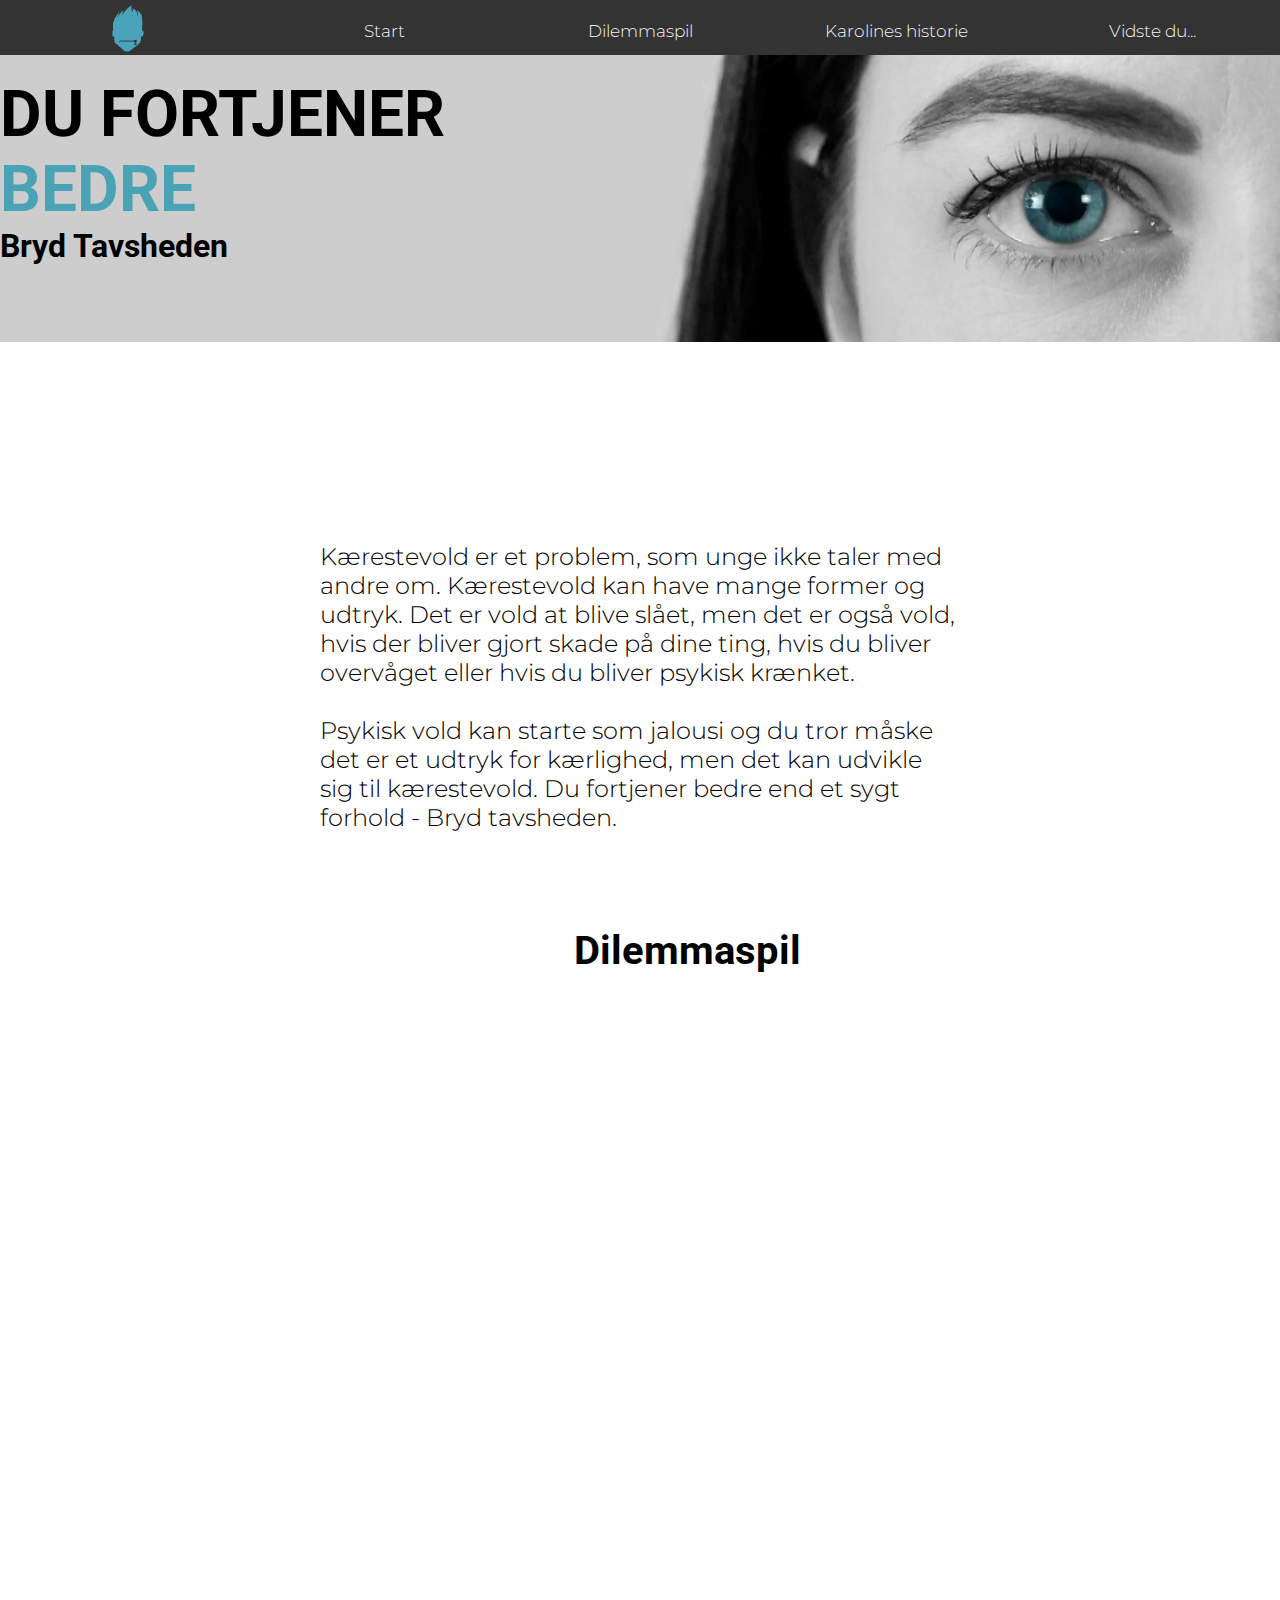
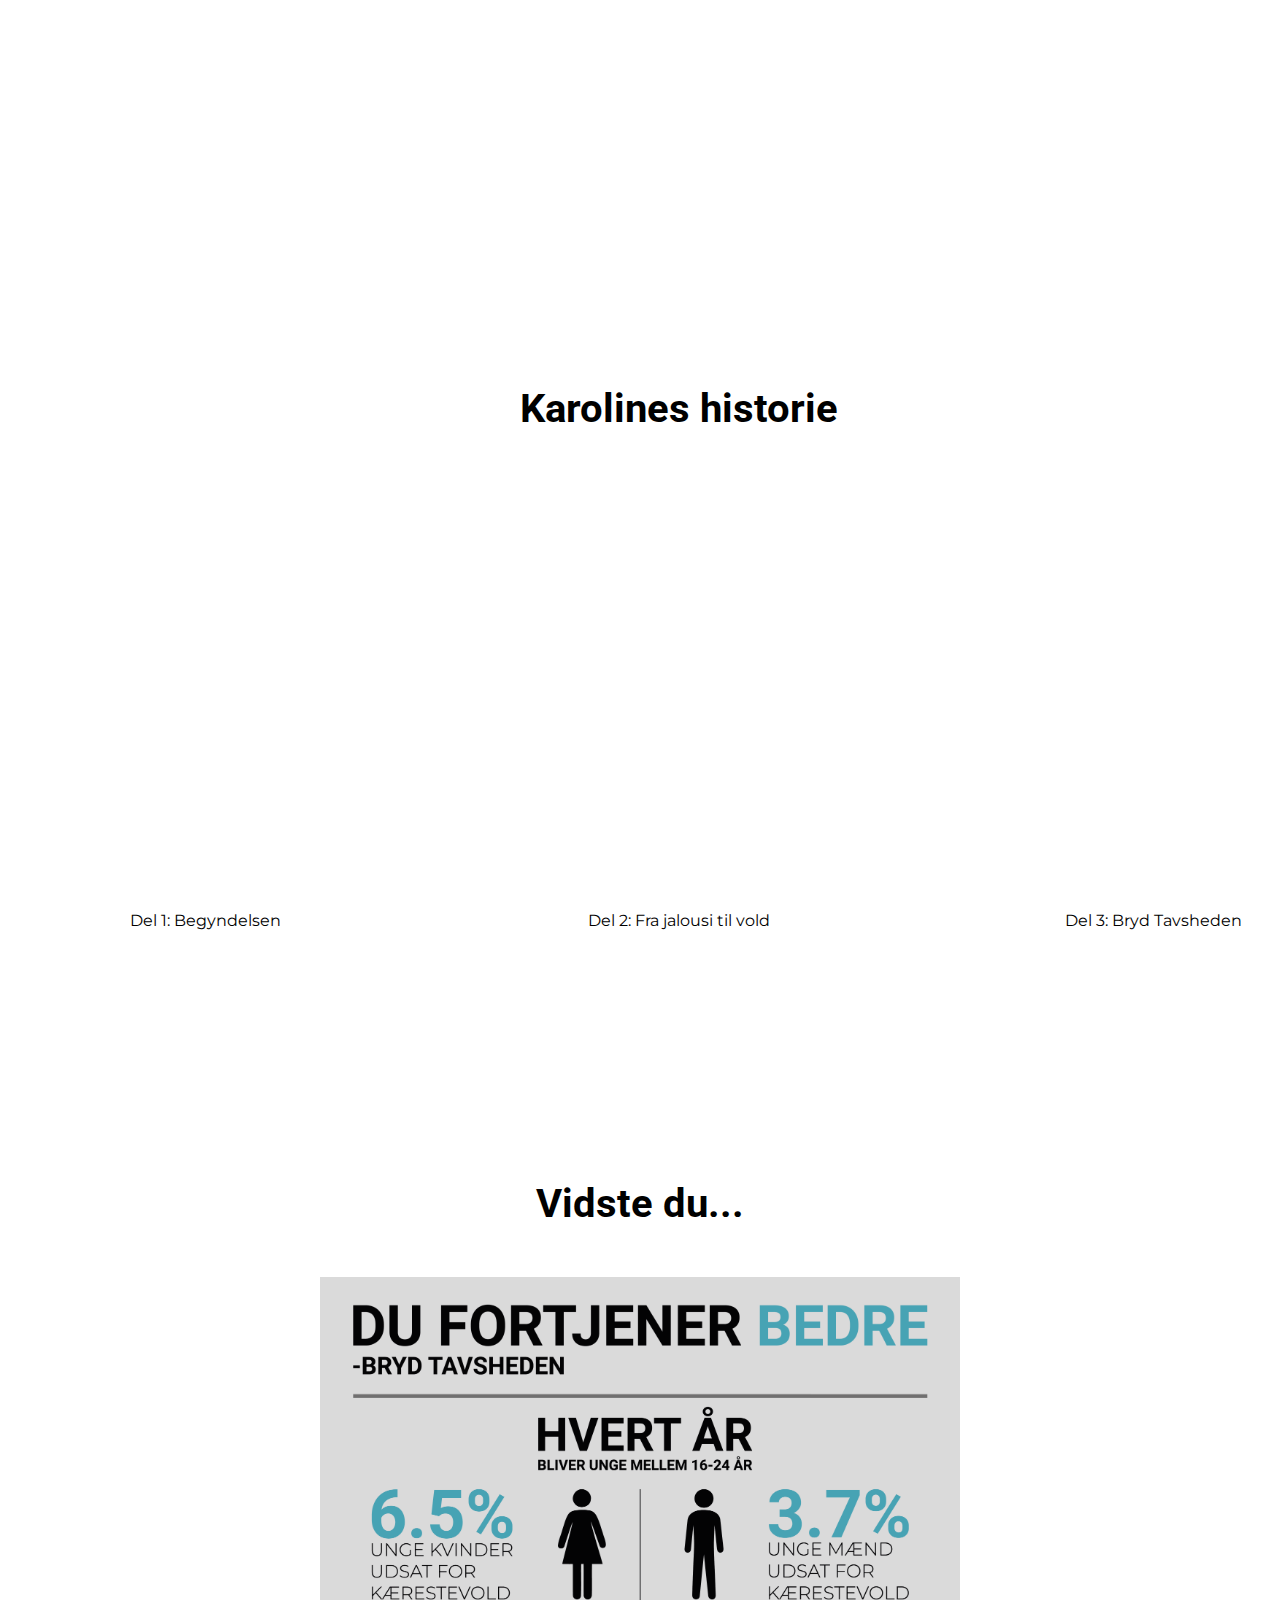
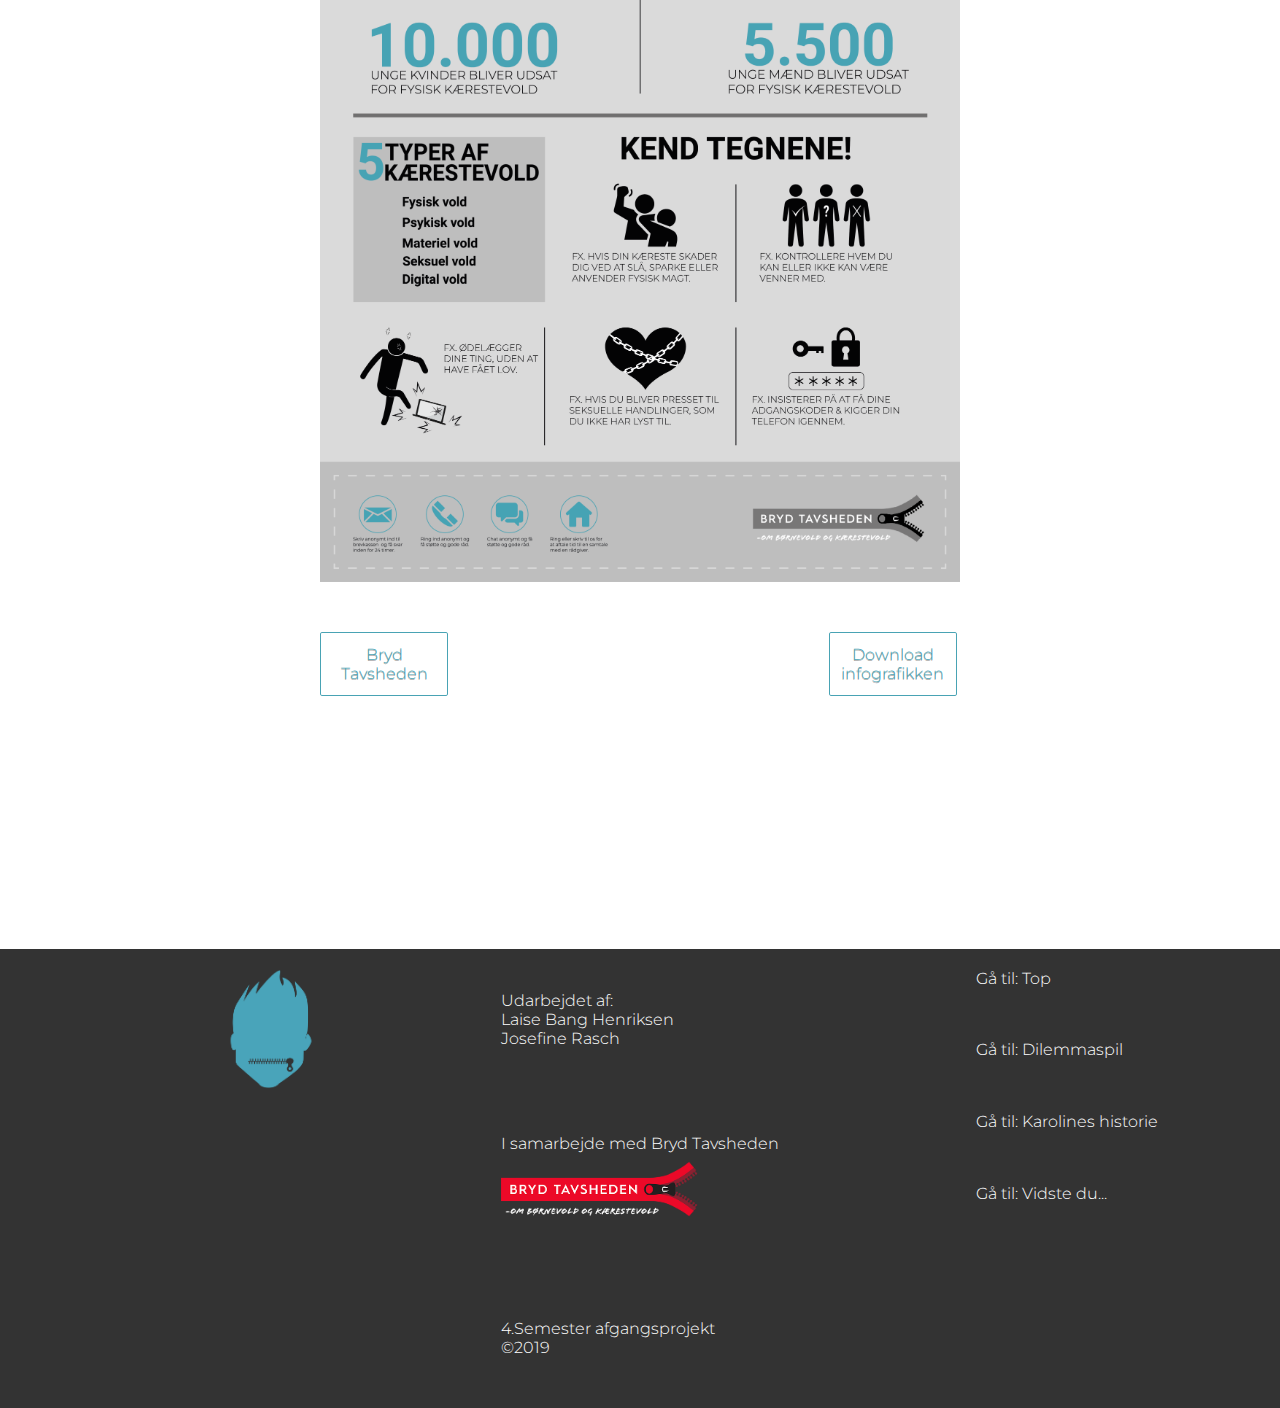
<file: index.html>
<!DOCTYPE html>
<html lang="en">

<head>
	<meta charset="UTF-8">
	<meta name="viewport" content="width=device-width, initial-scale=1.0">
	<meta http-equiv="X-UA-Compatible" content="ie=edge">
	<title>Du fortjener bedre</title>
	<meta name="keywords"
		content="kærestevold, bryd tavsheden, vold, unge, jalousi, psykisk vold, kærlighed, du fortjener bedre">
	<meta name="description"
		content="Du fortjener bedre - er en oplysningskampagne der i samarbejde med bryd tavsheden, sætter fokus på kærestevold blandt unge mellem 14-18 år.">
	<meta name="author" content="Laise Bang & Josefine Rasch">
	<link rel="stylesheet" href="stylesheet.css">

	<link href="https://fonts.googleapis.com/css?family=Montserrat:300,400|Roboto:700&display=swap" rel="stylesheet">
	<link rel="apple-touch-icon" sizes="180x180" href="img/favicon/apple-touch-icon.png">
	<link rel="icon" type="image/png" sizes="32x32" href="img/favicon/favicon-32x32.png">
	<link rel="icon" type="image/png" sizes="16x16" href="img/favicon/favicon-16x16.png">
	<link rel="icon" type="image/png" sizes="192x192" href="img/favicon/android-chrome-192x192.png">
	<link rel="icon" type="image/png" sizes="512x512" href="img/favicon/android-chrome-512x512.png">
	<link rel="manifest" href="/site.webmanifest">
</head>

<body onload="animateHTML().init();">

	<button class="burger" data-burger>
		<div class="bar1"></div>
		<div class="bar2"></div>
		<div class="bar3"></div>
	</button>
	<nav id="my_navbar" class="navbar">
		<a href="#top" class=" nav nav0"><img class="logo_blue" src="img/logo/face_zip.png"
				alt="Kampagne logo - karakteren Oliver fra dilemmaspillet ses i helfarve med en nøgle for munden."></a>
		<a href="#top" class="nav1 nav" data-nav>
			Start</a>
		<a href="#game" class="nav2 nav" data-nav>Dilemmaspil</a>
		<a href="#video" class="nav3 nav" data-nav>Karolines historie</a>
		<a href="#infographic" class="nav4 nav" data-nav>Vidste du...</a>
	</nav>

	<div id="splash">
		<img class="splash" src="img/splash/splash.png" alt="Ung kvinde i sort hvid billede, hvor hendes øje har farve."
			style="width: 100vw;"
			title="Du fortjener bedre! En oplysningskampagne om kærestevold for unge mellem 14-18 år.">
		<h1 class="slogan"><span class="slogan_headline">Du fortjener <span
					class="change_color">bedre</span></span><br>Bryd Tavsheden</h1>


	</div>

	<p class="text_intro">Kærestevold er et problem, som unge ikke taler med andre om. Kærestevold kan have mange former
		og udtryk. Det er vold at blive slået, men det er også vold, hvis der bliver gjort skade på dine ting, hvis du
		bliver overvåget eller hvis du bliver psykisk krænket. <br><br>Psykisk vold kan starte som jalousi og du tror
		måske det er et udtryk for kærlighed, men det kan udvikle sig til kærestevold. Du fortjener bedre end et sygt
		forhold - Bryd tavsheden.</p>

	<section id="game">
		<h3 class="headline_game">Dilemmaspil</h3>
		<div class="hidden line_animation_game"></div>
		<iframe class="iframe_game" src="https://www.laise.dk/kea/14_bryd_tavsheden/game.html"
			title="Dilemmaspillet handler om kærestevold og tager fat i problematikken om hvornår jalousi bliver kontrol. Dette spil indeholder scener med psykisk vold.">
			<p>Your browser does not support iframes.</p>
		</iframe>
	</section>

	<section id="video">
		<h3 class="headline_video">Karolines historie</h3>
		<div class="hidden line_animation_video"></div>
		<div class="wrapper_video">
			<iframe
				title="Karoline fortæller i denne kortfilm om, hvordan kærligheden udviklede sig fra jalousi til vold."
				class="iframe_video video1" src="https://www.youtube.com/embed/dXPqtKrVAnU">
			</iframe>
			<p class="vid_part1">Del 1: Begyndelsen</p>
			<iframe
				title="Karoline fortæller om kærestevold i denne kortfilm, hvor der bliver fokuseret på vold og kontrol."
				class="iframe_video video2" src="https://www.youtube.com/embed/80BuZpScCA0">
			</iframe>
			<p class="vid_part2">Del 2: Fra jalousi til vold</p>
			<iframe
				title="Karoline deler ud af sin personlige historie om kærestevold, hvor hun understreger, hvor vigtigt det er at bryde tavsheden og tale om det."
				class="iframe_video video3" src="https://www.youtube.com/embed/LOHbK100jkA">
			</iframe>
			<p class="vid_part3">Del 3: Bryd Tavsheden</p>

		</div>
	</section>

	<section id="infographic">
		<div class="hidden line_animation_info"></div>
		<h3 class="headline_infographic">Vidste du...</h3>
		<img title="Informativ infografik om kærestevold blandt unge." class="img_info"
			src="img/infographic/infographic.png"
			alt="Lær at kende forskellen mellem jalousi og kontrol via denne infografik." onclick="imgScale()">

		<a title="På Bryd Tavshedens hjemmeside kan du læse mere om kærestevold og få rådgivning samt gode råd via deres brevkasse, chat og/eller telefon."
			type="button" class="info_link info_link_partner" href="https://www.brydtavsheden.dk/"
			target="_blank"><button class="info_btn">Bryd Tavsheden</button></a>

		<a title="Download infografikken om kærestevold der giver håndgribelige eksempler på fysisk vold, psykisk vold, materiel vold, digital vold og seksuel vold. "
			type="button" class="info_link info_link_download" href="img/infographic/infographic.jpg"
			download="kærestevold_infografik">
			<button class="info_btn">Download infografikken</button>
		</a>

	</section>

	<footer id="footer">
		<!-- <div id="footer_logo">
			<img src="img/logo/face_zip.png" alt="Logo">
		</div> -->
		<img class="footer_logo_zip" src="img/logo/face_zip.png" alt="Logo">
		<div id="footer_wrapper">

			<p id="footer_names">Udarbejdet af:<br>Laise Bang Henriksen<br>Josefine Rasch</p>
			<div id="footer_partner">
				<p class="partner">I samarbejde med Bryd Tavsheden</p>
				<a href="https://www.brydtavsheden.dk/" target="_blank"><img
						title="Læs mere om kærestevold på Bryd Tavshedens hjemmeside. Her kan du bl.a. se videoer om tidligere udsatte der oplevede når kærligheden blev til kontrol og søge rådgivning."
						class="footer_logo" src="img/logo/bryd_tavsheden_logo.png"
						alt="Bryd Tavshedens logo i rødt."></a>
			</div>
			<div id="footer_semester">
				<p class="semester">4.Semester afgangsprojekt</p>
				<p class="copyright">2019</p>
			</div>
		</div>
		<div id="footer_links">
			<a href="#splash">Gå til: Top</a>
			<a href="#game">Gå til: Dilemmaspil</a>
			<a href="#video">Gå til: Karolines historie</a>
			<a href="#infographic">Gå til: Vidste du...</a>
		</div>
	</footer>



	<script src="script.js"></script>
	<script type="text/javascript"
		src="https://cookiegenerator.eu/cookie.js?position=bottom&amp;skin=cookielaw1&amp;box_radius=10&amp;delay=8&amp;link_color=9d9d9d&amp;accept_background=020202&amp;accept_color=ffffff&amp;accept_radius=2&amp;msg=We%20use%20cookies%20to%20understand%20how%20you%20use%20our%20site%20and%20to%20improve%20your%20experience.%20This%20includes%20personalizing%20content%20and%20advertising.%20%3Cbr%3E%20To%20learn%20more%2C%20%5Burl%3Dhttps%3A%2F%2Fcookiegenerator.eu%2Flearnmore%5Dclick%20here%5B%2Furl%5D.%20By%20continuing%20to%20use%20our%20site%2C%20you%20accept%20our%20use%20of%20cookies%2C%20revised%20%5Burl%3Dhttps%3A%2F%2Fcookiegenerator.eu%2Fprivacy%5DPrivacy%20Policy%5B%2Furl%5D%20and%20%5Burl%3Dhttps%3A%2F%2Fcookiegenerator.eu%2Ftos%5DTerms%20of%20Use%5B%2Furl%5D."></script>

</body>

</html>
</file>
<file: stylesheet.css>
* {
	margin: 0 auto;
}

h1,
h3 {
	font-family: 'Roboto', sans-serif;

}

h3 {
	font-size: 2.5rem;
}

p,
a,
button {
	font-family: 'Montserrat', sans-serif;
	font-weight: 300;
}

.vid_part1,
.vid_part2,
.vid_part3 {
	font-family: 'Montserrat', sans-serif;
	font-weight: 400;
	font-size: 1rem;
}

p {
	font-size: 1.5rem;
}


iframe {
	border: none;

}

.logo_blue {
	width: 50px;
	height: auto;
}

div#cookie_law_notification.cookielaw1.cookie_bottom {
	display: grid;
	grid-template-areas: "cookie1""cookie2";
}

div#cookie_message {
	grid-area: cookie1;

	text-align: left !important;
	width: calc(100% - 70px) !important;
}

.cookielaw1 #cookie_accept_button {
	grid-area: cookie2;

	position: relative !important;
	margin-top: 0 !important;
	margin-bottom: 18px;
	right: 0 !important;
}


body {
	display: grid;
	grid-template-columns: 1fr;
	grid-template-rows: auto;
	grid-row-gap: 70px;
}

#splash {
	grid-row: 1/3;

	display: grid;
	grid-template-rows: repeat(2, 1fr);
}

.slogan {
	z-index: 5;
	font-size: 1rem;

	place-self: center;
}

.slogan_headline {
	font-size: 2rem;
	text-transform: uppercase;
}

.change_color {
	color: #49a3b4;
}

.text_intro {
	grid-row: 3/4;
	padding: 5px 30px;
}

#game {
	grid-row: 4/7;

	display: grid;
	grid-template-columns: 1fr;
	grid-template-rows: auto;
}

.headline_game {
	grid-column: 2/3;
	grid-row: 1/2;

	margin: 50px 0 50px 0;
	text-align: center;
}

.iframe_game {
	grid-column: 2/3;
	grid-row: 2/3;
}

#game iframe {
	width: 350px;
	height: 350px;
}

#video {
	grid-row: 7/9;
}

.headline_video {
	grid-row: 7/8;
	margin: 3vh 0px;
	text-align: center;
}

.wrapper_video {
	grid-row: 8/9;

	display: grid;

}

.iframe_video {
	width: 300px;
	height: 300px;
	margin-top: 10%;
}

#infographic {
	grid-row: 9/11;
	display: grid;
	grid-template-rows: auto 2fr auto;
	grid-template-columns: repeat(3, 1fr);
}

.headline_infographic {
	grid-row: 1/2;
	grid-column: 2/3;

	margin: 50px 0;
	text-align: center;
}

.img_info {
	grid-row: 2/3;
	grid-column: 2/3;
	height: auto;
	width: 90vw;
}

.img_info:hover {
	cursor: pointer;
}

.info_link_partner {
	grid-row: 3/4;
	grid-column: 2/3;
	margin: 30px 0;
	place-self: center;
}

.info_link_download {
	grid-row: 4/5;
	grid-column: 2/3;
	align-self: center;
}

.info_btn {
	display: inline-block;
	height: 4rem;
	width: 8rem;
	border: 0.1rem solid #49a3b4;
	margin: 0 0.2em 0.2em 0;
	border-radius: 0.12em;
	box-sizing: border-box;
	text-decoration: none;
	font-weight: 300;
	font-size: 1rem;
	color: #49a3b4;
	text-shadow: 0 0.04em 0.04em rgba(0, 0, 0, 0.35);
	background-color: #FFFFFF;
	text-align: center;
	transition: all 0.15s;
}

.info_btn:hover {
	color: #000000;
	border-color: #000000;
}

/***************************LINE ANIMATION*************************
************TAGET FRA STACK OVERFLOW***************

*https://stackoverflow.com/questions/37246536/grow-line-from-center-out-on-page-load-with-css*/

.line_animation {
	place-self: center;

	border-bottom: 4px solid #49a3b4;
	width: 0%;

	animation: line 1.5s ease-in forwards;
}

.line_animation_game {
	grid-column: 2/3;
	grid-row: 1/2;
	margin: 50px 0 0 0;
}

.line_animation_video {
	grid-row: 7/8;
}

.line_animation_info {
	grid-row: 1/2;
	grid-column: 2/3;
	margin: 50px 0 0 0;
}


@keyframes line {
	from {
		left: 50%;
		width: 0%;
	}

	to {
		left: 5%;
		width: 40vw;
	}
}

/**/
.hidden {
	opacity: 0;
}

/*********************NAVIGATION START******************/
.burger {
	cursor: pointer;
	background: #fff;
	border: none;
	font-size: 25px;
	width: 3rem;
	height: auto;
	border-radius: 5%;
	margin: 0.5rem;

	position: fixed;
	bottom: 0;
	right: 0;
	z-index: 12;
}

nav {
	max-height: 0px;
}

#my_navbar {
	display: grid;
	grid-template: 1fr 1fr 1fr 1fr 1fr 1fr/1fr 2fr 1fr;


	overflow: hidden;
	transition: 0.6s;

	background-color: #333;
	position: fixed;
	bottom: 0;
	width: 100%;
	height: 100%;
	z-index: 10;
}

.show {
	max-height: 100vh;
}

.navbar a {
	cursor: pointer;
	color: #f2f2f2;
	text-align: center;
	padding: 14px 16px;
	text-decoration: none;
	font-size: 30px;

	align-self: center;
}

.nav {
	grid-column: 2/3;
}

.navbar a:hover {
	color: #49a3b4;
}

.bar1,
.bar2,
.bar3 {
	width: 35px;
	height: 5px;
	background-color: #333;
	margin: 6px 0;
	transition: 0.4s;
}

.change .bar1 {
	-webkit-transform: rotate(-45deg) translate(-9px, 6px);
	transform: rotate(-45deg) translate(-9px, 6px);

	z-index: 12;
}

.change .bar2 {
	opacity: 0;
}

.change .bar3 {
	-webkit-transform: rotate(45deg) translate(-8px, -8px);
	transform: rotate(45deg) translate(-8px, -8px);

	z-index: 12;
}

/*********************NAVIGATION END******************/

/*********************FOOTER**************************/
#footer {
	grid-row: 11/12;
	background-color: #333;
	width: 100vw;

	text-align: left;

	display: grid;
	grid-template-columns: repeat(3, 1fr);
	grid-template-rows: repeat(3, 1fr);
}

.footer_logo_zip {
	grid-column: 2/3;
	grid-row: 1/2;
	width: 30vw;
	height: auto;
	place-self: center;
}

#footer_wrapper {
	grid-row: 2/4;
	grid-column: 2/3;

	display: grid;
	grid-template-rows: repeat(3, 1fr);
	grid-row-gap: 4%;
}

#footer p {
	color: white;
	font-size: 0.8rem;
}

.copyright:before {
	content: "\00a9";
}

.footer_logo {
	max-width: 200px;
	margin-top: 0.5rem;
}

#footer_names {
	grid-row: 1/2;
	align-self: center;
	justify-self: start;
	margin: 0;
}

#footer_partner {
	grid-row: 2/3;
	margin: 0;
	place-self: center;
}

#footer_semester {
	grid-row: 3/4;
	align-self: center;
	justify-self: start;
	margin: 0;
}

#footer_links {
	grid-row: 1/3;
	grid-column: 3/4;
	display: grid;
	display: none;
}

#footer_links a {
	text-decoration: none;
	color: white;
	margin: 0;
}

/*********************************************************/
/*********screen width**************/

/***********************MOBIL PORTRAIT*****************/
@media screen and (min-width:375px) and (orientation:portrait) {

	#game iframe {
		width: 362px;
		height: 362px;
	}

	.iframe_video {
		width: 370px;
		height: 270px;
		margin-top: 10%;
	}

	.logo_blue {
		width: 15vw;
	}
}

/*****************TABLET*******************/
@media screen and (min-width:768px) and (max-width:1024px) and (orientation:landscape) {
	body {
		grid-template-columns: repeat(4, 1fr);
		grid-template-areas: "splash splash splash splash"
			". text text ."
			"game game game game"
			"video video video video"
			"infographic infographic infographic infographic"
			"footer footer footer footer";
		grid-row-gap: 150px;
		grid-template-rows: none;
	}

	.navbar a {
		cursor: pointer;
		color: #f2f2f2;
		text-align: center;
		padding: 14px 16px;
		text-decoration: none;
		font-size: 17px;
	}

	#splash {
		grid-area: splash;

		display: grid;
		grid-template-columns: repeat(4, 1fr);
		grid-template-rows: 2fr;
	}

	.splash {
		grid-column: 1/5;
		grid-row: 1/2;
	}

	.slogan {
		font-size: 1.5rem;

		grid-column: 1/3;
		grid-row: 1/2;
		place-self: center;
	}

	.slogan_headline {
		font-size: 3rem;
	}

	.text_intro {
		grid-area: text;
		padding: 0px;
		align-self: center;
	}

	#game {
		grid-area: game;
		grid-template-columns: auto;
	}

	#game iframe {
		width: 462px;
		height: 462px;
	}

	#video {
		grid-area: video;
		grid-template-columns: auto;
	}

	.headline_video {
		grid-column: 2/4;
	}

	.wrapper_video {
		grid-template-columns: 1fr 1fr;
		grid-template-rows: auto;
		grid-column-gap: 5vw;
	}

	.iframe_video {
		width: 384px;
		height: 284px;
		padding: 5px;

		margin-bottom: 5%;
	}

	.video1,
	.vid_part1 {
		grid-column: 1/2;
		grid-row: 1/2;
	}

	.vid_part1,
	.vid_part2,
	.vid_part3 {
		align-self: flex-end;
	}

	.video2,
	.vid_part2 {
		grid-column: 2/3;
		grid-row: 1/2;
	}

	.video3,
	.vid_part3 {
		grid-column: 1/2;
		grid-row: 2/3;
	}


	#infographic {
		grid-area: infographic;
	}

	.img_info {
		width: 60vw;
	}

	.info_link {
		justify-self: center;
		margin: 50px 0;
	}

	.info_link_partner {
		justify-self: start;
	}

	.info_link_download {
		grid-row: 3/4;
		justify-self: end;
	}

	nav {
		max-height: 55px;
	}

	#my_navbar {
		overflow: hidden;
		grid-template-rows: none;
		grid-template-columns: 1fr 1fr 1fr 1fr 1fr;
		top: 0;
		height: 55px;
	}

	.navbar {
		bottom: auto;
	}

	a.nav0 {
		grid-column: 1/2;
		padding: 0;
	}

	.logo_blue {
		width: 4vw;
	}

	a.nav1 {
		grid-column: 2/3;

	}

	a.nav2 {
		grid-column: 3/4;
	}

	a.nav3 {
		grid-column: 4/5;
	}

	a.nav4 {
		grid-column: 5/6;
	}

	#burgermenu {
		text-align: center;
		margin-top: 10px;
	}

	.burger {
		display: none;
	}

	#footer {
		grid-area: footer;
	}

	#footer_wrapper {
		grid-row: 1/4;
	}

	#footer_links {
		display: grid;
		margin-top: 1rem;
	}

	.footer_logo_zip {
		width: 15vw;
		grid-column: 1/2;
		margin: 0;
		margin-right: 20px;
	}


}

@media screen and (min-width:668px) and (orientation:portrait) {
	body {
		grid-template-columns: repeat(4, 1fr);
		grid-template-areas: "splash splash splash splash"
			". text text ."
			"game game game game"
			"video video video video"
			"infographic infographic infographic infographic"
			"footer footer footer footer";
		grid-row-gap: 150px;
		grid-template-rows: auto;
	}

	.logo_blue {
		width: 12vw;
	}

	#splash {
		grid-area: splash;

		display: grid;
		grid-template-columns: repeat(4, 1fr);
		grid-template-rows: 2fr;
	}

	.splash {
		grid-column: 1/5;
		grid-row: 1/2;
	}

	.slogan {
		font-size: 1.5rem;
		grid-column: 1/5;
		grid-row: 2/3;
		place-self: center;
		margin: 3% 0 0 0;
	}


	.text_intro {
		grid-area: text;
		padding: 0px;
	}

	#game {
		grid-area: game;

		grid-template-columns: auto 2fr auto;
	}

	#game iframe {
		width: 462px;
		height: 462px;
	}

	#video {
		grid-area: video;
		grid-template-columns: auto;
	}

	.headline_video {
		grid-column: 2/4;
	}

	.wrapper_video {
		grid-template-columns: 1fr 1fr;
		grid-template-rows: auto;
		grid-column-gap: 5vw;
	}

	.iframe_video {
		width: 284px;
		height: 184px;
		padding: 5px;

		margin-bottom: 5%;
	}


	.video1,
	.vid_part1 {
		grid-column: 1/2;
		grid-row: 1/2;
	}

	.video2,
	.vid_part2 {
		grid-column: 2/3;
		grid-row: 1/2;
	}

	.video3,
	.vid_part3 {
		grid-column: 1/2;
		grid-row: 2/3;
	}

	.vid_part1,
	.vid_part2,
	.vid_part3 {
		align-self: flex-end;
	}


	#infographic {
		grid-area: infographic;
	}

	.headline_infographic {
		margin: 50px 0;
		text-align: center;
	}

	.img_info {
		width: 60vw;
	}

	.info_link {
		justify-self: center;
		margin: 50px 0;
	}

	.info_link_partner {
		justify-self: start;
	}

	.info_link_download {
		grid-row: 3/4;
		justify-self: end;
	}

	#footer {
		grid-area: footer;
	}

	#footer_wrapper {
		grid-row: 1/4;
	}

	.footer_logo_zip {
		width: 15vw;
		grid-column: 1/2;
		margin: 0;
		margin-right: 20px;
	}

}

/*******************DESKTOP*************************/
@media screen and (min-width: 1025px) and (orientation: landscape) {
	div#cookie_law_notification.cookielaw1.cookie_bottom {
		grid-template-areas: "cookie1 cookie1 cookie3";
	}

	div#cookie_message {
		grid-area: cookie1;

		text-align: justify !important;
		width: calc(100% - 130px) !important;
	}

	a#cookie_learnmore_link.cookie_link {
		float: none !important;
		display: block;
	}

	.cookielaw1 #cookie_accept_button {
		grid-area: cookie3;

		position: absolute !important;
		margin-top: -18px !important;
		/*	margin-bottom: 18px;*/
		right: 20px !important;
	}

	body {
		grid-template-columns: repeat(4, 1fr);
		grid-template-areas: "splash splash splash splash"
			". text text ."
			"game game game game"
			"video video video video"
			"infographic infographic infographic infographic"
			"footer footer footer footer";
		grid-row-gap: 200px;
		grid-template-rows: auto 15vh auto auto;
	}

	.navbar a {
		cursor: pointer;
		color: #f2f2f2;
		text-align: center;
		padding: 14px 16px;
		text-decoration: none;
		font-size: 17px;
	}

	#splash {
		grid-area: splash;

		display: grid;
		grid-template-columns: repeat(4, 1fr);
		grid-template-rows: 1fr;
	}

	.splash {
		grid-column: 1/5;
		grid-row: 1/2;
	}

	.slogan {
		grid-column: 1/3;
		grid-row: 1/2;
		place-self: center;

		font-size: 2rem;
	}

	.slogan_headline {
		font-size: 4rem;
	}

	.text_intro {
		grid-area: text;
		padding: 0px;
	}

	#game {
		grid-area: game;
		grid-column: 2/4;
		grid-template-columns: auto;
	}

	#game iframe {
		width: 734px;
		height: 734px;
	}

	#video {
		grid-area: video;

	}

	.headline_video {
		grid-column: 2/4;
	}

	.wrapper_video {
		grid-template-columns: 1fr 1fr 1fr;
		grid-template-rows: auto;
		grid-column-gap: 5vw;
	}

	.iframe_video {
		padding: 5px;
		width: 400px;
		height: 400px;
		margin-bottom: 5%;
	}

	.video1,
	.vid_part1 {
		grid-column: 1/2;
		grid-row: 1/2;
	}

	.video2,
	.vid_part2 {
		grid-column: 2/3;
		grid-row: 1/2;
	}

	.video3,
	.vid_part3 {
		grid-column: 3/4;
		grid-row: 1/2;
	}

	.vid_part1,
	.vid_part2,
	.vid_part3 {
		align-self: flex-end;
	}

	#infographic {
		grid-area: infographic;
	}

	.headline_infographic {
		margin: 50px 0;
		text-align: center;
	}

	.img_info {
		width: 50vw;
	}

	.info_link {
		justify-self: center;
		margin: 50px 0;
	}

	.info_link_partner {
		justify-self: start;
	}

	.info_link_download {
		grid-row: 3/4;
		justify-self: end;
	}


	nav {
		max-height: 55px;
	}

	#my_navbar {
		overflow: hidden;
		grid-template-rows: none;
		grid-template-columns: 1fr 1fr 1fr 1fr 1fr;
		top: 0;
		height: 55px;
	}

	.navbar {
		bottom: auto;
	}

	a.nav0 {
		grid-column: 1/2;
		padding: 0;
	}

	a.nav1 {
		grid-column: 2/3;
	}

	a.nav2 {
		grid-column: 3/4;
	}

	a.nav3 {
		grid-column: 4/5;
	}

	a.nav4 {
		grid-column: 5/6;
	}

	#burgermenu {
		text-align: center;
		margin-top: 10px;
	}

	.burger {
		display: none;
	}

	#footer {
		grid-area: footer;
	}

	#footer_wrapper {
		grid-row: 1/4;
	}

	.footer_logo_zip {
		width: 10vw;
		grid-column: 1/2;
		margin: 0.4rem 0 0 9vw;
	}

	#footer p {
		font-size: 1rem;
	}

	#footer_links {
		margin-top: 1.2rem;
		display: grid;
	}

	#footer_links a:hover {
		color: #49a3b4;
	}
}

/************RETINA DESKTOP*****************/

@media screen and (-webkit-min-device-pixel-ratio: 2) and (min-width: 1025px),
screen and (min-resolution: 192dpi) and (min-width: 1025px) {
	body {
		grid-template-columns: repeat(4, 1fr);
		grid-template-areas: "splash splash splash splash"
			". text text ."
			"game game game game"
			"video video video video"
			"infographic infographic infographic infographic"
			"footer footer footer footer";
		grid-row-gap: 300px;
		grid-template-rows: auto 15vh auto auto;
	}

	#splash {
		grid-area: splash;
	}

	.text_intro {
		grid-area: text;
		padding: 0px;
	}

	#game {
		grid-area: game;
		grid-column: 2/4;
		grid-template-columns: auto;
	}

	#game iframe {
		width: 734px;
		height: 634px;
	}

	#video {
		grid-area: video;
		grid-template-columns: auto;
	}

	.headline_video {
		grid-column: 2/4;
	}

	.wrapper_video {
		grid-template-columns: 1fr 1fr 1fr;
		grid-template-rows: auto;
		grid-column-gap: 5vw;
	}

	.iframe_video {
		padding: 5px;
	}

	.video1 {
		grid-column: 1/2;
		grid-row: 1/2;
	}

	.video2 {
		grid-column: 2/3;
		grid-row: 1/2;
	}

	.video3 {
		grid-column: 1/2;
		grid-row: 2/3;
	}


	#infographic {
		grid-area: infographic;
		grid-template-rows: auto 2fr auto;
	}

	.headline_infographic {
		margin: 50px 0;
		text-align: center;
	}


	.img_info {
		width: 50vw;
	}

	.info_link {
		justify-self: center;
		margin: 50px 0;
	}


	nav {
		max-height: 55px;
	}

	#my_navbar {
		overflow: hidden;
		grid-template-rows: none;
		grid-template-columns: 1fr 1fr 1fr 1fr;
		top: 0;
		height: 55px;
	}

	.navbar {
		bottom: auto;
	}


	a.nav1 {
		grid-column: 1/2;
	}

	a.nav2 {
		grid-column: 2/3;
	}

	a.nav3 {
		grid-column: 3/4;
	}

	a.nav4 {
		grid-column: 4/5;
	}

	#burgermenu {
		text-align: center;
		margin-top: 10px;
	}

	.burger {
		display: none;
	}

	#footer {
		grid-area: footer;
	}
}
</file>
